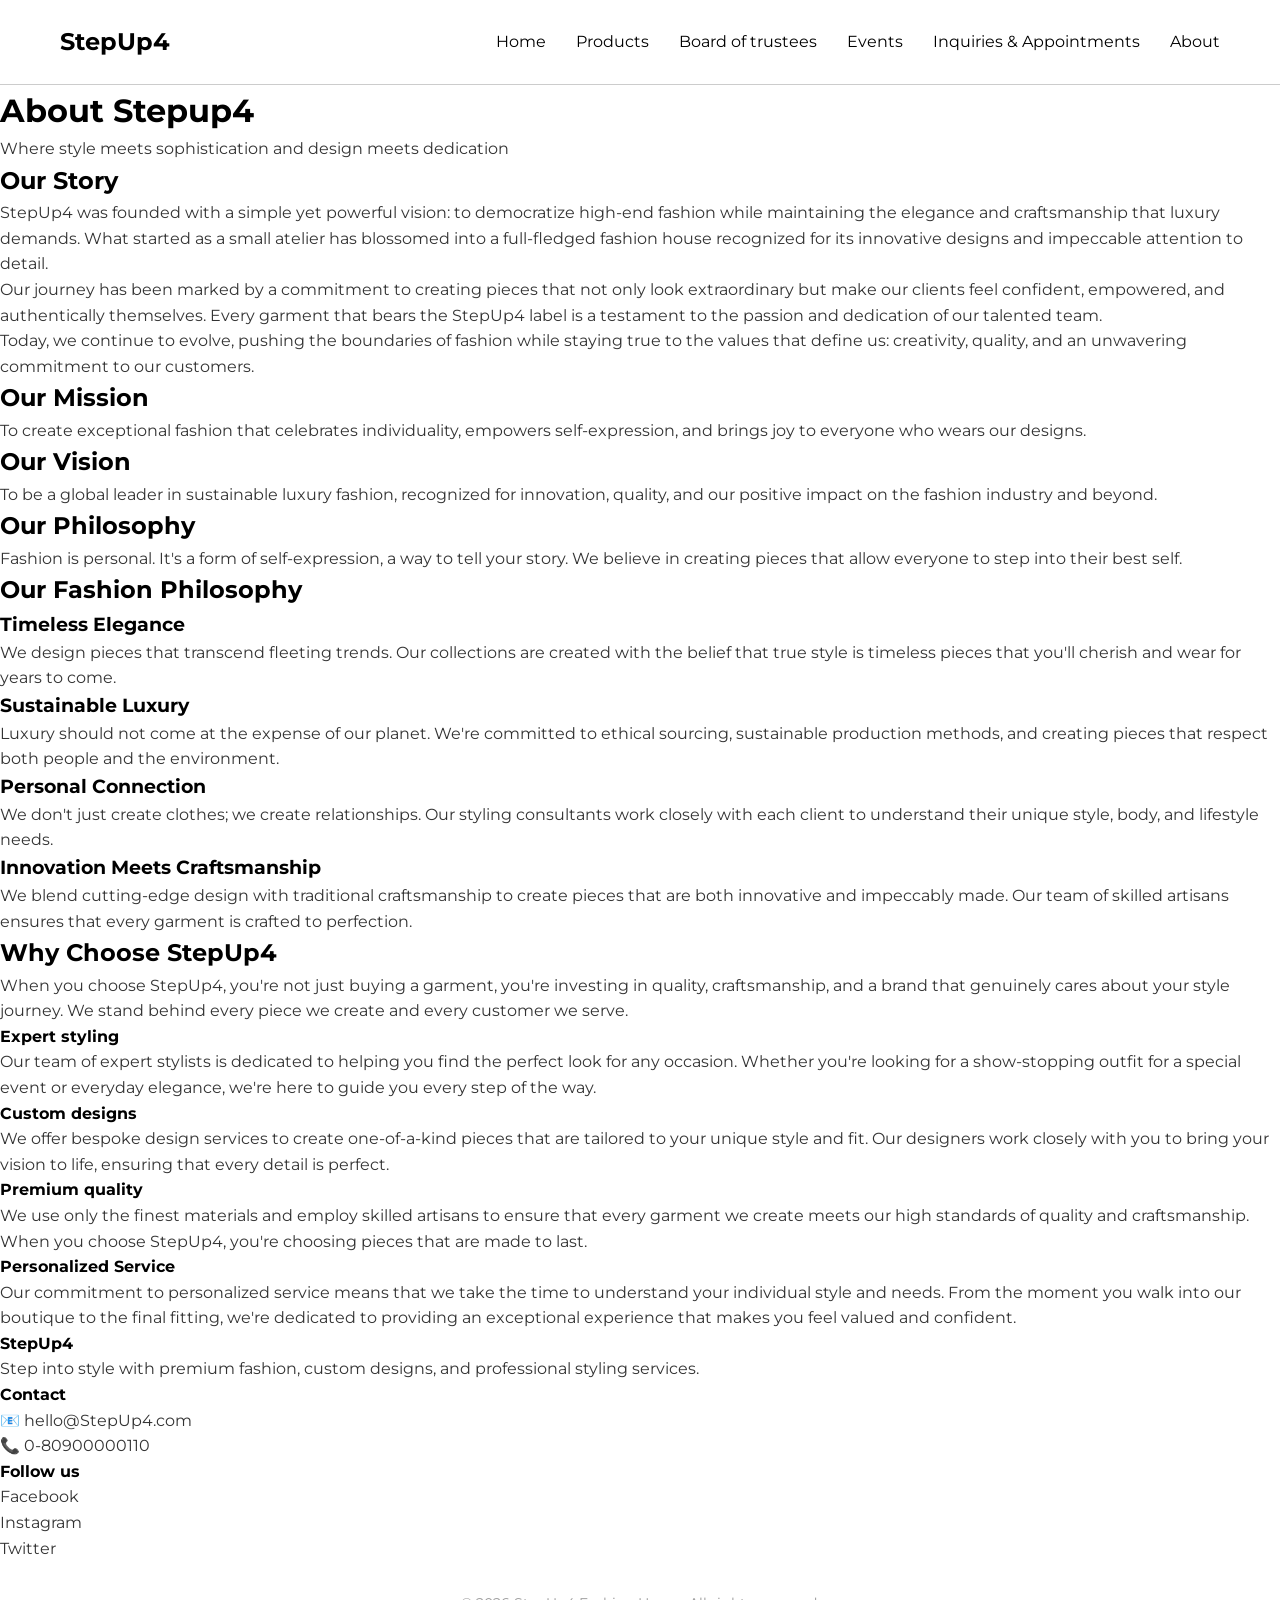
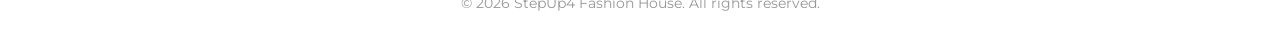
<file: pg 6.html>
<!DOCTYPE html>
<html lang="en">
<head>
    <meta charset="UTF-8">
    <meta name="viewport" content="width=device-width, initial-scale=1.0">
    <title>About Us</title>
    <link rel="stylesheet" href="styles.css">
</head>
<body>
<!-----------Navbar----------->
 <div class="navbar">
     <h2>StepUp4</h2>
     <div class="nav-links">
        <a href="index.html">Home</a>
        <a href="#">Products</a>
        <a href="#">Board of trustees</a>
        <a href="#">Events</a>
        <a href="#">Inquiries & Appointments</a>
        <a href="pg 6.html">About</a>
     </div>
 </div>
     <!--page title-->
    <div class="topbar">
        <h1>About Stepup4</h1>
        <p>Where style meets sophistication and design meets dedication</p>
    </div>
        <!--our story-->
    <div class="ourstory">
        <h2>Our Story</h2>
        <p>StepUp4 was founded with a simple yet powerful vision: to democratize high-end fashion while maintaining the elegance and craftsmanship that luxury demands. What started as a small atelier has blossomed into a full-fledged fashion house recognized for its innovative designs and impeccable attention to detail.</p>
        <p>Our journey has been marked by a commitment to creating pieces that not only look extraordinary but make our clients feel confident, empowered, and authentically themselves. Every garment that bears the StepUp4 label is a testament to the passion and dedication of our talented team.</p>
        <p>Today, we continue to evolve, pushing the boundaries of fashion while staying true to the values that define us: creativity, quality, and an unwavering commitment to our customers.</p>
    </div>
    <!--our mission vision philosophy-->
    <div class="three-column">
        <div class="ourmission">
            <h2>Our Mission</h2>
            <p>To create exceptional fashion that celebrates individuality, empowers self-expression, and brings joy to everyone who wears our designs.</p>
        </div>
        
        <div class="ourvision">
            <h2>Our Vision</h2>
            <p>To be a global leader in sustainable luxury fashion, recognized for innovation, quality, and our positive impact on the fashion industry and beyond.</p>
        </div>
        
        <div class="ourphilosophy">
            <h2>Our Philosophy</h2>
            <p>Fashion is personal. It's a form of self-expression, a way to tell your story. We believe in creating pieces that allow everyone to step into their best self.</p>
        </div>
    </div>
    <!--our fashion philosophy-->
    <div class="phil-section">
        <h2>Our Fashion Philosophy</h2>
        <h3>Timeless Elegance</h3>
        <p>We design pieces that transcend fleeting trends. Our collections are created with the belief that true style is timeless pieces that you'll cherish and wear for years to come.</p>
        <h3>Sustainable Luxury</h3>
        <p>Luxury should not come at the expense of our planet. We're committed to ethical sourcing, sustainable production methods, and creating pieces that respect both people and the environment.</p>
        <h3>Personal Connection</h3>
        <p>We don't just create clothes; we create relationships. Our styling consultants work closely with each client to understand their unique style, body, and lifestyle needs.</p>
        <h3>Innovation Meets Craftsmanship</h3>
        <p>We blend cutting-edge design with traditional craftsmanship to create pieces that are both innovative and impeccably made. Our team of skilled artisans ensures that every garment is crafted to perfection.</p>
    </div>
    <!--why choose us-->
    <div class="whychooseus">
        <h2>Why Choose StepUp4</h2>
        <p>When you choose StepUp4, you're not just buying a garment, you're investing in quality, craftsmanship, and a brand that genuinely cares about your style journey. We stand behind every piece we create and every customer we serve.</p>
        
        <div class="whychooseus-grid">
            <div class="whychooseus-item">
                <h4>Expert styling</h4>      
                <p>Our team of expert stylists is dedicated to helping you find the perfect look for any occasion. Whether you're looking for a show-stopping outfit for a special event or everyday elegance, we're here to guide you every step of the way.</p>
            </div>
            
            <div class="whychooseus-item">
                <h4>Custom designs</h4>
                <p>We offer bespoke design services to create one-of-a-kind pieces that are tailored to your unique style and fit. Our designers work closely with you to bring your vision to life, ensuring that every detail is perfect.</p>
            </div>
            
            <div class="whychooseus-item">
                <h4>Premium quality</h4>
                <p>We use only the finest materials and employ skilled artisans to ensure that every garment we create meets our high standards of quality and craftsmanship. When you choose StepUp4, you're choosing pieces that are made to last.</p>
            </div>
            
            <div class="whychooseus-item">
                <h4>Personalized Service</h4>
                <p>Our commitment to personalized service means that we take the time to understand your individual style and needs. From the moment you walk into our boutique to the final fitting, we're dedicated to providing an exceptional experience that makes you feel valued and confident.</p>
            </div>
        </div>
    </div>
    <!---------footer---------->

    <div class="footer-content">
        <div class="footer">
            <h4>StepUp4</h4>
            <p>Step into style with premium fashion, custom designs, and professional styling services.</p>
        </div>

        <div class="footer-contact">
            <h4>Contact</h4>
            <p>📧 hello@StepUp4.com</p>
            <p>📞 0-80900000110</p>
        </div>

        <div class="footer-social">
            <h4>Follow us</h4>
            <p><a href="#">Facebook</a></p>
            <p><a href="#">Instagram</a></p>
            <p><a href="#">Twitter</a></p>
        </div>
    </div>

    <div class="footer-bottom">
        © 2026 StepUp4 Fashion House. All rights reserved.
    </div>

</body>
</html>
</file>
<file: styles.css>
@import url('https://fonts.googleapis.com/css2?family=Montserrat:wght@400;500;600;700&display=swap');

:root {
    --primary-color: #F38E54;
    --secondary-color: #000000;
    --bg-light: #FFFFFF;
    --bg-accent: #F5EDEC;
    --text-main: #333333;
    --text-heading: #000000;
    --text-white: #FFFFFF;
    --border-light: rgba(0, 0, 0, 0.1);
    --transition: all 0.4s cubic-bezier(0.165, 0.84, 0.44, 1);
    --header-height: 85px;
    --ticker-height: 75px;
}

/* --- Base Styles --- */
* {
    margin: 0;
    padding: 0;
    box-sizing: border-box;
}

body {
    font-family: 'Montserrat', sans-serif;
    line-height: 1.6;
    color: var(--text-main);
    background-color: var(--bg-light);
    overflow-x: hidden;
}

h1, h2, h3, h4 {
    color: var(--text-heading);
    font-weight: 700;
}

a {
    text-decoration: none;
    color: inherit;
    transition: var(--transition);
}

img {
    max-width: 100%;
    display: block;
}

/* --- Animations --- */
@keyframes fadeIn {
    from { opacity: 0; transform: translateY(30px); }
    to { opacity: 1; transform: translateY(0); }
}

@keyframes slideInRight {
    from { transform: translateX(100%); }
    to { transform: translateX(0); }
}

.animate-fade-in {
    animation: fadeIn 0.8s ease-out forwards;
}

/* --- Layout Components --- */

/* Ticker Bar */
.ticker-bar {
    background-color: var(--secondary-color);
    color: var(--text-white);
    height: var(--ticker-height);
    display: flex;
    align-items: center;
    justify-content: center;
    font-size: 1.5rem;
    font-weight: 700;
    letter-spacing: 0.2px;
    position: relative;
    z-index: 1001;
    text-align: center;
    padding: 0 1.5rem;
}

.ticker-content {
    white-space: nowrap;
}

/* Navbar */
.navbar {
    background-color: var(--bg-light);
    height: var(--header-height);
    display: flex;
    justify-content: space-between;
    align-items: center;
    padding: 0 60px;
    z-index: 1000;
    border-bottom: 1px solid rgba(0, 0, 0, 0.2);
}

.logo {
    font-size: 2rem;
    font-weight: 800;
    color: var(--primary-color);
}

.nav-links {
    display: flex;
    gap: 30px;
}

.nav-links a {
    font-size: 1rem;
    font-weight: 400;
    color: #000000;
}

.nav-links a:hover, .nav-links a.active {
    color: #000000;
    font-weight: 600;
}

.nav-actions {
    display: flex;
    align-items: center;
    gap: 1.5rem;
}

.icon-btn {
    cursor: pointer;
    font-size: 1.25rem;
}

/* Hero Section */
.hero {
    background-color: var(--bg-accent);
    padding: 64px 60px 56px;
    text-align: left;
}

.hero h1 {
    font-size: 3rem;
    margin-bottom: 1rem;
    line-height: 1.1;
}

.hero p {
    font-size: 1.25rem;
    color: #000000;
    max-width: 720px;
}

/* Board Grid Section */
.board-section {
    padding: 100px 5%;
}

.board-grid {
    display: grid;
    grid-template-columns: repeat(auto-fill, minmax(320px, 1fr));
    gap: 60px 40px;
    max-width: 1300px;
    margin: 0 auto;
}

.board-card {
    display: flex;
    flex-direction: column;
    align-items: center;
    text-align: center;
    transition: var(--transition);
}

.board-card:hover {
    transform: translateY(-15px);
}

.member-img-wrapper {
    width: 100%;
    aspect-ratio: 1 / 1;
    overflow: hidden;
    border-radius: 12px;
    margin-bottom: 25px;
    background-color: #eee;
    box-shadow: 0 10px 30px rgba(0,0,0,0.05);
}

.member-img-wrapper img {
    width: 100%;
    height: 100%;
    object-fit: cover;
    transition: transform 0.6s ease;
}

.board-card:hover .member-img-wrapper img {
    transform: scale(1.08);
}

.board-card h3 {
    font-size: 1.5rem;
    margin-bottom: 8px;
}

.member-role {
    color: var(--primary-color);
    font-weight: 600;
    text-transform: uppercase;
    font-size: 0.9rem;
    letter-spacing: 1px;
    margin-bottom: 15px;
}

.member-bio {
    font-size: 1rem;
    color: #666;
    max-width: 280px;
    line-height: 1.4;
}

/* Description Section */
.leadership-info {
    background-color: var(--bg-accent);
    padding: 120px 5%;
    text-align: center;
}

.info-content {
    max-width: 1100px;
    margin: 0 auto;
}

.info-content h2 {
    font-size: 3rem;
    margin-bottom: 40px;
}

.info-content p {
    font-size: 1.5rem;
    line-height: 1.8;
    color: #444;
}

/* Footer Styles */
footer {
    background-color: var(--secondary-color);
    color: var(--text-white);
    padding: 80px 5% 0;
}

.footer-main {
    display: grid;
    grid-template-columns: 2fr 1fr 1fr;
    gap: 60px;
    padding-bottom: 60px;
}

.footer-brand h2 {
    color: var(--text-white);
    font-size: 2.2rem;
    margin-bottom: 20px;
}

.footer-brand p {
    font-size: 1.125rem;
    max-width: 400px;
    opacity: 0.8;
}

.footer-col h4 {
    color: var(--text-white);
    font-size: 1.25rem;
    margin-bottom: 25px;
}

.footer-col ul {
    list-style: none;
}

.footer-col ul li {
    margin-bottom: 12px;
    opacity: 0.7;
    transition: var(--transition);
}

.footer-col ul li:hover {
    opacity: 1;
    color: var(--primary-color);
}

.footer-col .contact-item {
    display: flex;
    align-items: center;
    gap: 12px;
    margin-bottom: 15px;
}

.social-links {
    display: flex;
    gap: 20px;
}

.social-icon {
    width: 24px;
    height: 24px;
    fill: white;
    transition: var(--transition);
}

.social-icon:hover {
    fill: var(--primary-color);
}

.footer-bottom {
    border-top: 1px solid rgba(255, 255, 255, 0.1);
    padding: 30px 0;
    text-align: center;
    font-size: 0.9rem;
    opacity: 0.5;
}

/* Responsive Styles */
@media (max-width: 1024px) {
    .footer-main {
        grid-template-columns: 1fr 1fr;
    }
    .footer-brand {
        grid-column: span 2;
    }
}

@media (max-width: 768px) {
    .ticker-bar {
        font-size: 1rem;
        height: 60px;
    }
    .navbar {
        padding: 0 24px;
    }
    .hero h1 { font-size: 2.5rem; }
    .nav-links { display: none; } /* Mobile nav would need a toggle */
    .info-content h2 { font-size: 2.2rem; }
    .info-content p { font-size: 1.1rem; }
    .footer-main {
        grid-template-columns: 1fr;
    }
    .footer-brand {
        grid-column: span 1;
    }
}
</file>
